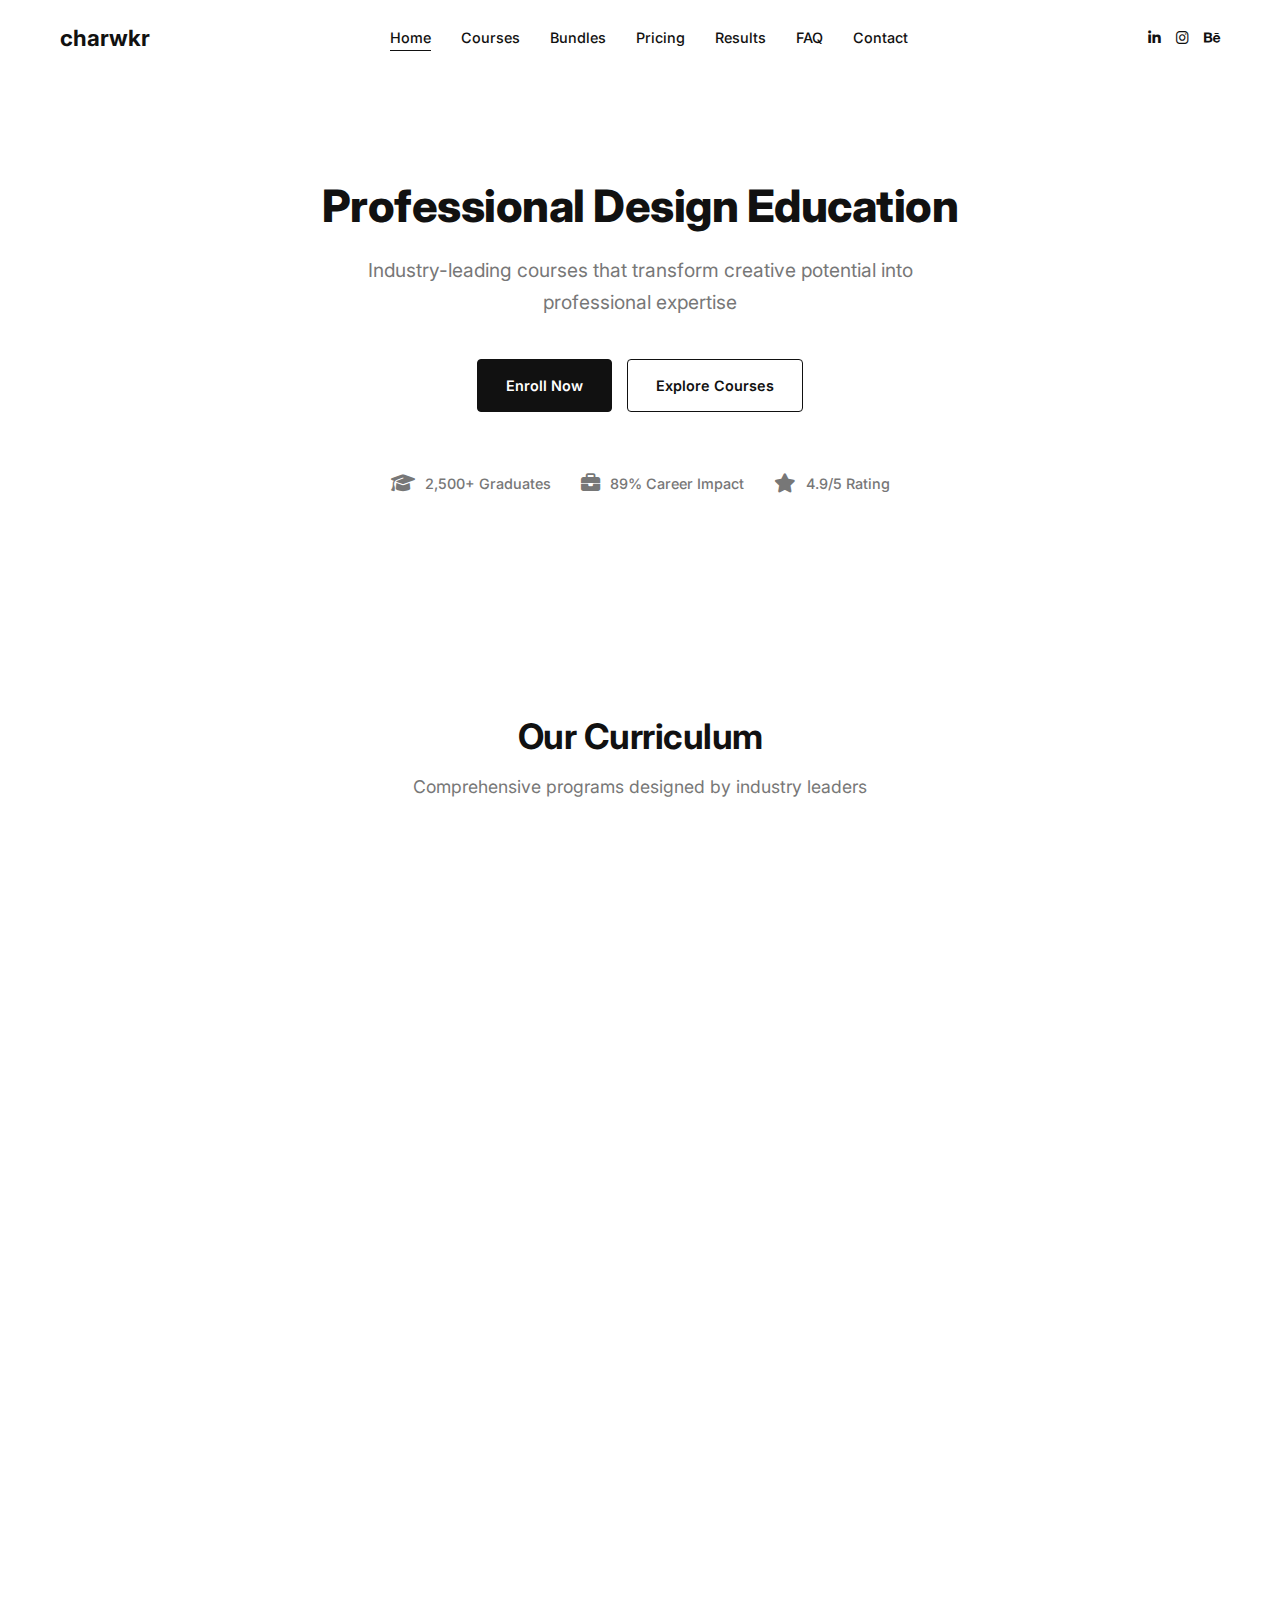
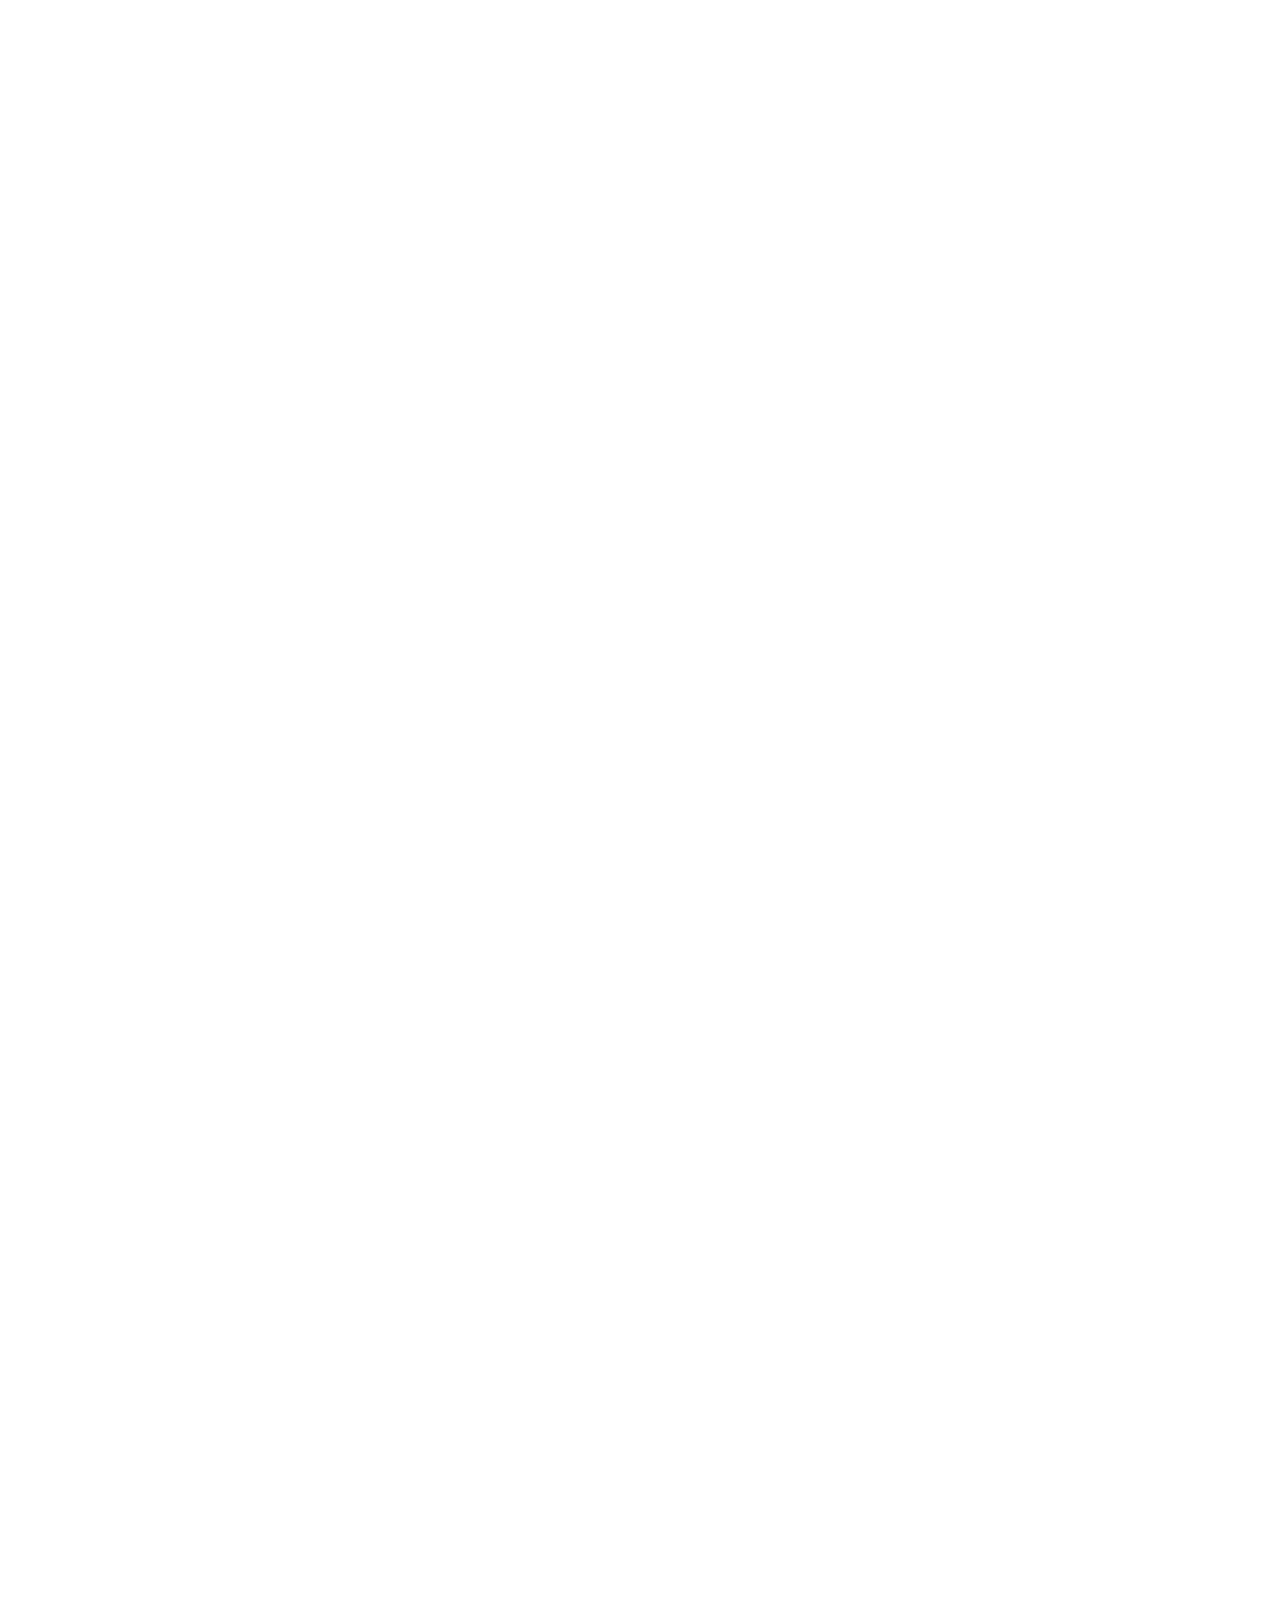
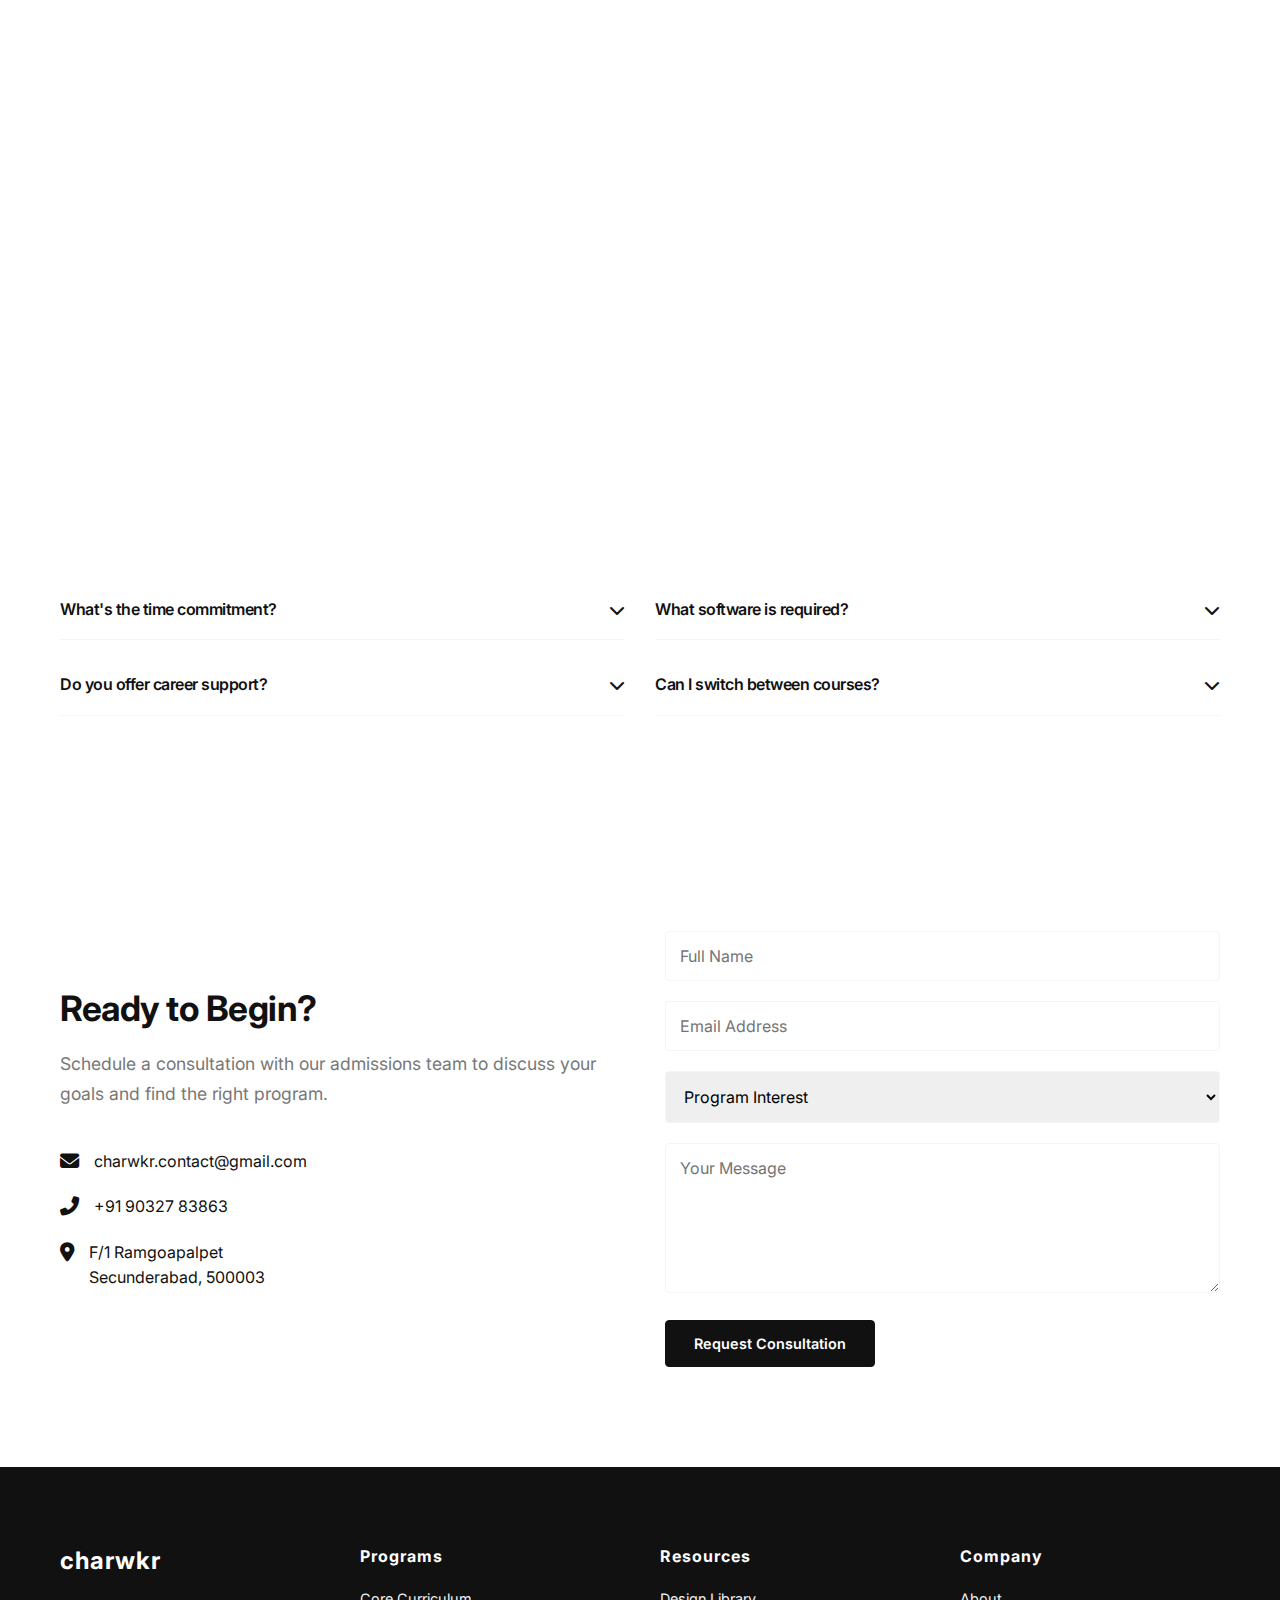
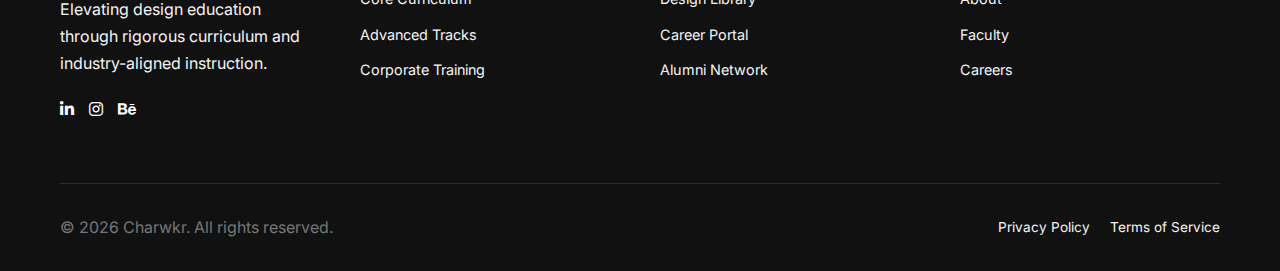
<file: index.html>
<!DOCTYPE html>
<html lang="en">
<head>
    <meta charset="UTF-8">
    <meta name="viewport" content="width=device-width, initial-scale=1.0">
    <title>Charwkr - Professional Design Education</title>
    <link rel="stylesheet" href="https://cdnjs.cloudflare.com/ajax/libs/font-awesome/6.4.0/css/all.min.css">
    <link rel="stylesheet" href="styles.css">
    <link href="https://fonts.googleapis.com/css2?family=Inter:wght@300;400;500;600;700;800&display=swap" rel="stylesheet">
</head>
<body>
    <!-- Header -->
    <header>
        <div class="container">
            <nav>
                <div class="logo">charwkr</div>
                <ul class="nav-links">
                    <li><a href="#home" class="active">Home</a></li>
                    <li><a href="#courses">Courses</a></li>
                    <li><a href="#recommended">Bundles</a></li>
                    <li><a href="#pricing">Pricing</a></li>
                    <li><a href="#testimonials">Results</a></li>
                    <li><a href="#faq">FAQ</a></li>
                    <li><a href="#contact">Contact</a></li>
                </ul>
                <div class="social-nav">
                     <a href="https://www.linkedin.com/in/charwkr/" target="_blank" rel="noopener noreferrer"><i class="fab fa-linkedin-in"></i></a>
                     <a href="https://www.instagram.com/ymchar/" target="_blank" rel="noopener noreferrer"><i class="fab fa-instagram"></i></a>
                     <a href="https://www.behance.net/charwkr" target="_blank" rel="noopener noreferrer"><i class="fab fa-behance"></i></a>
                </div>
                <div class="mobile-menu">
                    <i class="fas fa-bars"></i>
                </div>
            </nav>
        </div>
    </header>

    <!-- Hero Section -->
    <section class="hero" id="home">
        <div class="container">
            <div class="hero-content">
                <h1>Professional Design Education</h1>
                <p class="subtitle">Industry-leading courses that transform creative potential into professional expertise</p>
                <div class="cta-container">
                    <a href="#pricing" class="cta-button primary">Enroll Now</a>
                    <a href="#courses" class="cta-button secondary">Explore Courses</a>
                </div>
                <div class="trust-badges">
                    <div class="badge-item">
                        <i class="fas fa-graduation-cap"></i>
                        <span>2,500+ Graduates</span>
                    </div>
                    <div class="badge-item">
                        <i class="fas fa-briefcase"></i>
                        <span>89% Career Impact</span>
                    </div>
                    <div class="badge-item">
                        <i class="fas fa-star"></i>
                        <span>4.9/5 Rating</span>
                    </div>
                </div>
            </div>
        </div>
    </section>

    <!-- Courses Section -->
    <section class="section" id="courses">
        <div class="container">
            <div class="section-header">
                <h2 class="section-title">Our Curriculum</h2>
                <p class="section-subtitle">Comprehensive programs designed by industry leaders</p>
            </div>
            <div class="courses-grid">
                <div class="course-card">
                    <div class="course-icon"><i class="fas fa-vector-square"></i></div>
                    <h3>Fundamentals Mastery</h3>
                    <p>12-week intensive covering design theory, composition, and visual communication principles.</p>
                    <div class="course-meta">
                        <span><i class="far fa-clock"></i> 80 Hours</span>
                        <span><i class="fas fa-layer-group"></i> Beginner</span>
                    </div>
                </div>
                <div class="course-card">
                    <div class="course-icon"><i class="fas fa-pen-fancy"></i></div>
                    <h3>Adobe Creative Suite</h3>
                    <p>Master Photoshop, Illustrator, and InDesign through project-based learning and real-world applications.</p>
                    <div class="course-meta">
                        <span><i class="far fa-clock"></i> 120 Hours</span>
                        <span><i class="fas fa-layer-group"></i> Intermediate</span>
                    </div>
                </div>
                <div class="course-card">
                    <div class="course-icon"><i class="fas fa-atom"></i></div>
                    <h3>Brand Systems</h3>
                    <p>Develop comprehensive brand identities from strategy to visual implementation across all touchpoints.</p>
                    <div class="course-meta">
                        <span><i class="far fa-clock"></i> 100 Hours</span>
                        <span><i class="fas fa-layer-group"></i> Advanced</span>
                    </div>
                </div>
            </div>
        </div>
    </section>

    <!-- Recommended Section -->
    <section class="section" id="recommended">
        <div class="container">
            <div class="section-header">
                <h2 class="section-title">Recommended Bundles</h2>
                <p class="section-subtitle">Curated learning paths for specific career outcomes</p>
            </div>
            <div class="bundle-grid">
                <div class="bundle-card">
                    <h3>Designer Foundation</h3>
                    <p class="bundle-description">Everything you need to start your design career with confidence.</p>
                    <ul class="bundle-courses">
                        <li><i class="fas fa-check"></i> Fundamentals Mastery</li>
                        <li><i class="fas fa-check"></i> Adobe Creative Suite</li>
                        <li><i class="fas fa-check"></i> Portfolio Development</li>
                    </ul>
                    <div class="bundle-price">₹1,499 <span>(₹1,999 value)</span></div>
                    <a href="#pricing" class="cta-button primary">Get Bundle</a>
                </div>
                <div class="bundle-card">
                    <h3>Senior Designer Track</h3>
                    <p class="bundle-description">Advanced skills for designers ready to move into leadership roles.</p>
                    <ul class="bundle-courses">
                        <li><i class="fas fa-check"></i> Brand Systems</li>
                        <li><i class="fas fa-check"></i> Design Strategy</li>
                        <li><i class="fas fa-check"></i> Team Management</li>
                    </ul>
                    <div class="bundle-price">₹2,199 <span>(₹2,699 value)</span></div>
                    <a href="#pricing" class="cta-button primary">Get Bundle</a>
                </div>
            </div>
        </div>
    </section>

    <!-- Pricing Section -->
    <section class="section" id="pricing">
        <div class="container">
            <div class="section-header">
                <h2 class="section-title">Investment Options</h2>
                <p class="section-subtitle">Flexible plans to match your learning goals</p>
            </div>
            <div class="pricing-grid">
                <div class="pricing-card">
                    <h3>Starter</h3>
                    <div class="price">₹1999<span>/month</span></div>
                    <ul class="features">
                        <li><i class="fas fa-check"></i> 1 Course Monthly</li>
                        <li><i class="fas fa-check"></i> Community Access</li>
                        <li><i class="fas fa-check"></i> Basic Support</li>
                    </ul>
                    <a href="#" class="cta-button secondary">Start Learning</a>
                </div>
                <div class="pricing-card featured">
                    <div class="featured-badge">Recommended</div>
                    <h3>Professional</h3>
                    <div class="price">₹3999<span>/month</span></div>
                    <ul class="features">
                        <li><i class="fas fa-check"></i> Unlimited Courses</li>
                        <li><i class="fas fa-check"></i> Bi-weekly Mentoring</li>
                        <li><i class="fas fa-check"></i> Certification</li>
                        <li><i class="fas fa-check"></i> Portfolio Review</li>
                    </ul>
                    <a href="#" class="cta-button primary">Enroll Now</a>
                </div>
                <div class="pricing-card">
                    <h3>Enterprise</h3>
                    <div class="price">₹5999<span>/month</span></div>
                    <ul class="features">
                        <li><i class="fas fa-check"></i> Unlimited Courses</li>
                        <li><i class="fas fa-check"></i> Weekly 1:1 Mentoring</li>
                        <li><i class="fas fa-check"></i> Premium Certification</li>
                        <li><i class="fas fa-check"></i> Job Placement Support</li>
                    </ul>
                    <a href="#" class="cta-button secondary">Contact Sales</a>
                </div>
            </div>
        </div>
    </section>

    <!-- Testimonials Section -->
    <section class="section" id="testimonials">
        <div class="container">
            <div class="section-header">
                <h2 class="section-title">Career Transformations</h2>
                <p class="section-subtitle">Where our graduates are now</p>
            </div>
            <div class="testimonials-grid">
                <div class="testimonial-card">
                    <div class="testimonial-content">
                        <p>The portfolio program gave me the confidence and materials to transition from marketing to product design. Tripled my salary in 18 months.</p>
                    </div>
                    <div class="testimonial-author">
                        <div class="author-avatar"></div>
                        <div class="author-info">
                            <h4>Sai Krishna</h4>
                            <p>Senior Product Designer, TechCorp</p>
                        </div>
                    </div>
                </div>
                <div class="testimonial-card">
                    <div class="testimonial-content">
                        <p>As a self-taught designer, Charwkr filled critical knowledge gaps. Landed my first agency role with a 40% pay increase after completing the brand systems course.</p>
                    </div>
                    <div class="testimonial-author">
                        <div class="author-avatar"></div>
                        <div class="author-info">
                            <h4>Jai Ram</h4>
                            <p>Founder & Designer, PrintSmart</p>
                        </div>
                    </div>
                </div>
            </div>
        </div>
    </section>

    <!-- FAQ Section -->
    <section class="section" id="faq">
        <div class="container">
            <div class="section-header">
                <h2 class="section-title">Common Questions</h2>
                <p class="section-subtitle">Everything you need to know</p>
            </div>
            <div class="faq-grid">
                <div class="faq-column">
                    <div class="faq-item">
                        <div class="faq-question">
                            <h4>What's the time commitment?</h4>
                            <i class="fas fa-chevron-down"></i>
                        </div>
                        <div class="faq-answer">
                            <p>Most students dedicate 10-15 hours weekly. Courses range from 4-16 weeks with flexible scheduling options for working professionals.</p>
                        </div>
                    </div>
                    <div class="faq-item">
                        <div class="faq-question">
                            <h4>Do you offer career support?</h4>
                            <i class="fas fa-chevron-down"></i>
                        </div>
                        <div class="faq-answer">
                            <p>Yes, our Professional plan includes resume reviews, portfolio optimization, and interview preparation. We've helped graduates land positions at top firms.</p>
                        </div>
                    </div>
                </div>
                <div class="faq-column">
                    <div class="faq-item">
                        <div class="faq-question">
                            <h4>What software is required?</h4>
                            <i class="fas fa-chevron-down"></i>
                        </div>
                        <div class="faq-answer">
                            <p>Adobe Creative Cloud is recommended but not required. We provide educational discounts and cover free alternatives in foundational courses.</p>
                        </div>
                    </div>
                    <div class="faq-item">
                        <div class="faq-question">
                            <h4>Can I switch between courses?</h4>
                            <i class="fas fa-chevron-down"></i>
                        </div>
                        <div class="faq-answer">
                            <p>Absolutely. Our platform allows you to pause, switch, or stack courses based on your evolving interests and schedule.</p>
                        </div>
                    </div>
                </div>
            </div>
        </div>
    </section>

    <!-- Contact Section -->
    <section class="section" id="contact">
        <div class="container">
            <div class="contact-grid">
                <div class="contact-info">
                    <h2>Ready to Begin?</h2>
                    <p>Schedule a consultation with our admissions team to discuss your goals and find the right program.</p>
                    <div class="contact-details">
                        <div class="detail-item">
                            <i class="fas fa-envelope"></i>
                            <span>charwkr.contact@gmail.com</span>
                        </div>
                        <div class="detail-item">
                            <i class="fas fa-phone-alt"></i>
                            <span>+91 90327 83863</span>
                        </div>
                        <div class="detail-item">
                            <i class="fas fa-map-marker-alt"></i>
                            <span>F/1 Ramgoapalpet<br>Secunderabad, 500003</span>
                        </div>
                    </div>
                </div>
                <div class="contact-form">
                 <form id="contactForm" action="https://formspree.io/f/mdkgbjqk" method="POST">
                  <div class="form-group">
                   <input type="text" name="name" placeholder="Full Name" required>
                </div>
                <div class="form-group">
                 <input type="email" name="_replyto" placeholder="Email Address" required>
                </div>
                <div class="form-group">
                 <select name="program" required>
                  <option value="" disabled selected>Program Interest</option>
                   <option>Fundamentals Mastery</option>
                    <option>Adobe Creative Suite</option>
                     <option>Brand Systems</option>
                  </select>
                </div>
                <div class="form-group">
                 <textarea name="message" placeholder="Your Message" required></textarea>
                </div>
                <button type="submit" class="cta-button primary">Request Consultation</button>
                </form>
                </div>
            </div>
        </div>
    </section>

    <!-- Footer -->
    <footer>
        <div class="container">
            <div class="footer-grid">
                <div class="footer-brand">
                    <h3>charwkr</h3>
                    <p>Elevating design education through rigorous curriculum and industry-aligned instruction.</p>
                    <div class="social-links">
                         <a href="https://www.linkedin.com/in/charwkr/" target="_blank" rel="noopener noreferrer"><i class="fab fa-linkedin-in"></i></a>
                         <a href="https://www.instagram.com/ymchar/" target="_blank" rel="noopener noreferrer"><i class="fab fa-instagram"></i></a>
                         <a href="https://www.behance.net/charwkr" target="_blank" rel="noopener noreferrer"><i class="fab fa-behance"></i></a>
                    </div>
                </div>
                <div class="footer-links">
                    <h4>Programs</h4>
                    <ul>
                        <li><a href="#">Core Curriculum</a></li>
                        <li><a href="#">Advanced Tracks</a></li>
                        <li><a href="#">Corporate Training</a></li>
                    </ul>
                </div>
                <div class="footer-links">
                    <h4>Resources</h4>
                    <ul>
                        <li><a href="#">Design Library</a></li>
                        <li><a href="#">Career Portal</a></li>
                        <li><a href="#">Alumni Network</a></li>
                    </ul>
                </div>
                <div class="footer-links">
                    <h4>Company</h4>
                    <ul>
                        <li><a href="#">About</a></li>
                        <li><a href="#">Faculty</a></li>
                        <li><a href="#">Careers</a></li>
                    </ul>
                </div>
            </div>
            <div class="footer-bottom">
                <p>&copy; <span id="current-year"></span> Charwkr. All rights reserved.</p>
                <div class="legal-links">
                    <a href="#">Privacy Policy</a>
                    <a href="#">Terms of Service</a>
                </div>
            </div>
        </div>
    </footer>
    <script src="script.js"></script>
</body>
</html>
</file>
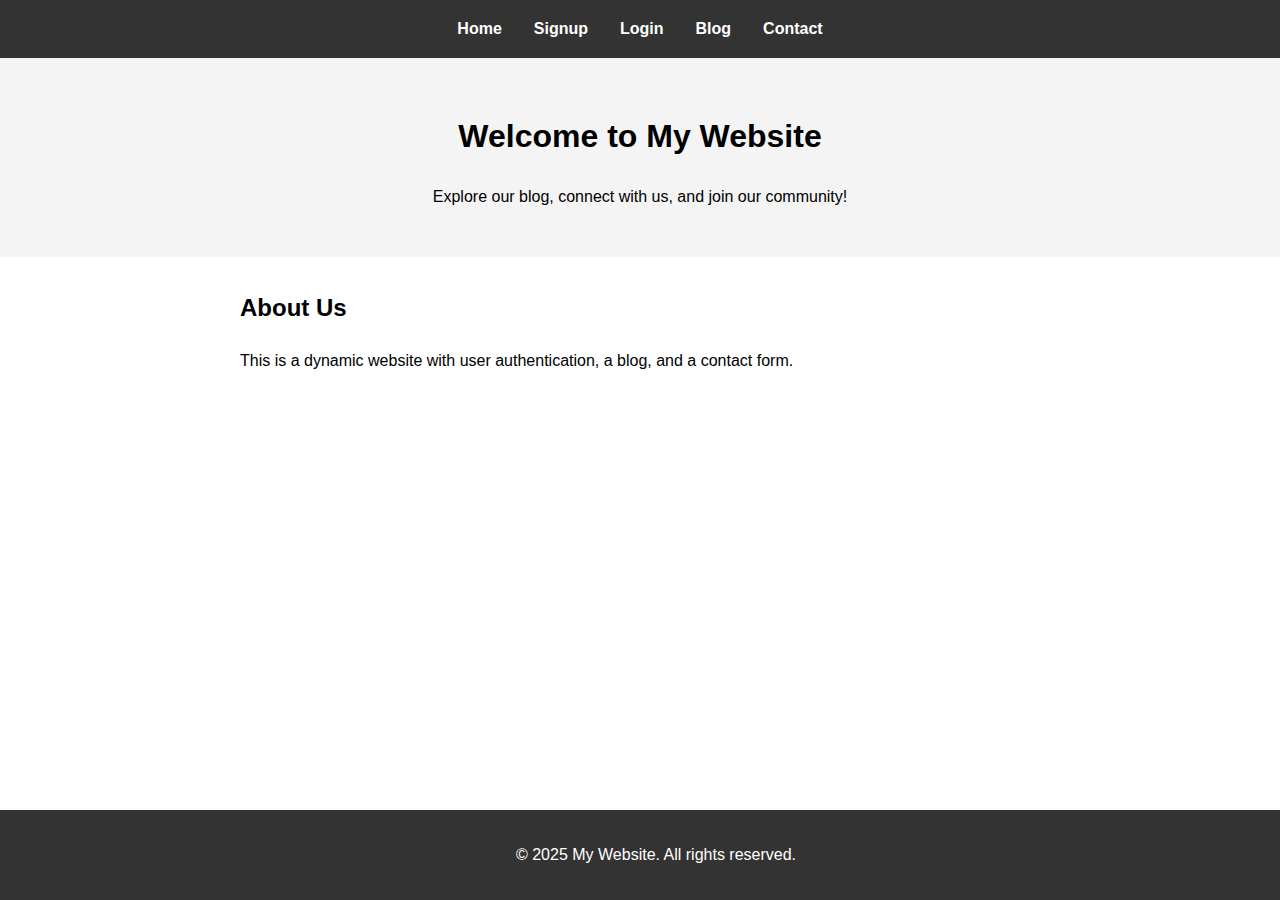
<file: frontend/index.html>
<!DOCTYPE html>
<html lang="en">
<head>
    <meta charset="UTF-8">
    <meta name="viewport" content="width=device-width, initial-scale=1.0">
    <title>Home - My Website</title>
    <link rel="stylesheet" href="css/styles.css">
</head>
<body>
    <nav>
        <ul>
            <li><a href="index.html">Home</a></li>
            <li><a href="signup.html">Signup</a></li>
            <li><a href="login.html">Login</a></li>
            <li><a href="blog.html">Blog</a></li>
            <li><a href="contact.html">Contact</a></li>
        </ul>
    </nav>
    <header>
        <h1>Welcome to My Website</h1>
        <p>Explore our blog, connect with us, and join our community!</p>
    </header>
    <main>
        <section>
            <h2>About Us</h2>
            <p>This is a dynamic website with user authentication, a blog, and a contact form.</p>
        </section>
    </main>
    <footer>
        <p>&copy; 2025 My Website. All rights reserved.</p>
    </footer>
    <script src="js/main.js"></script>
</body>
</html>
</file>
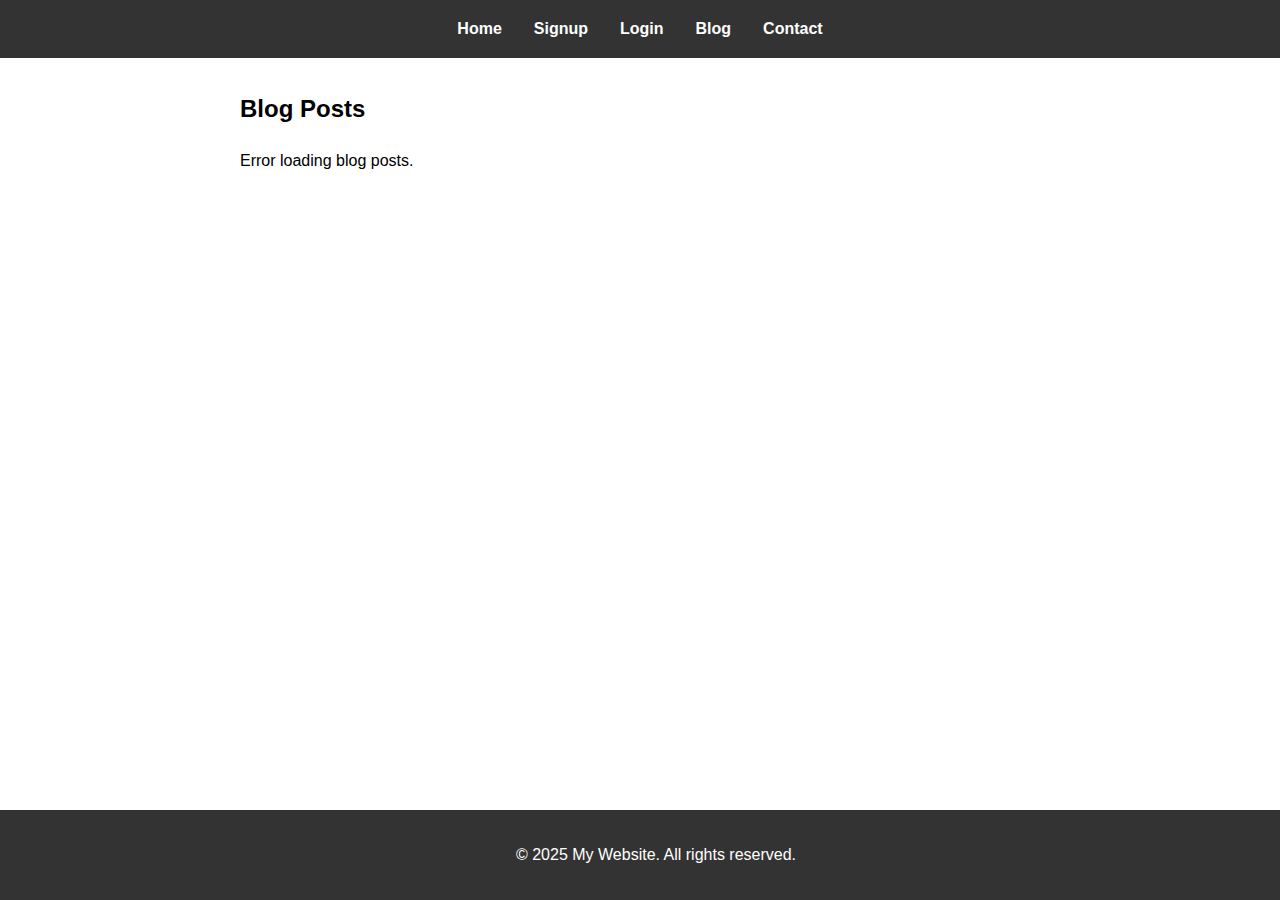
<file: frontend/blog.html>
<!DOCTYPE html>
<html lang="en">
<head>
    <meta charset="UTF-8">
    <meta name="viewport" content="width=device-width, initial-scale=1.0">
    <title>Blog - My Website</title>
    <link rel="stylesheet" href="css/styles.css">
</head>
<body>
    <nav>
        <ul>
            <li><a href="index.html">Home</a></li>
            <li><a href="signup.html">Signup</a></li>
            <li><a href="login.html">Login</a></li>
            <li><a href="blog.html">Blog</a></li>
            <li><a href="contact.html">Contact</a></li>
        </ul>
    </nav>
    <main>
        <section>
            <h2>Blog Posts</h2>
            <div id="blog-posts"></div>
        </section>
    </main>
    <footer>
        <p>&copy; 2025 My Website. All rights reserved.</p>
    </footer>
    <script src="js/main.js"></script>
</body>
</html>
</file>
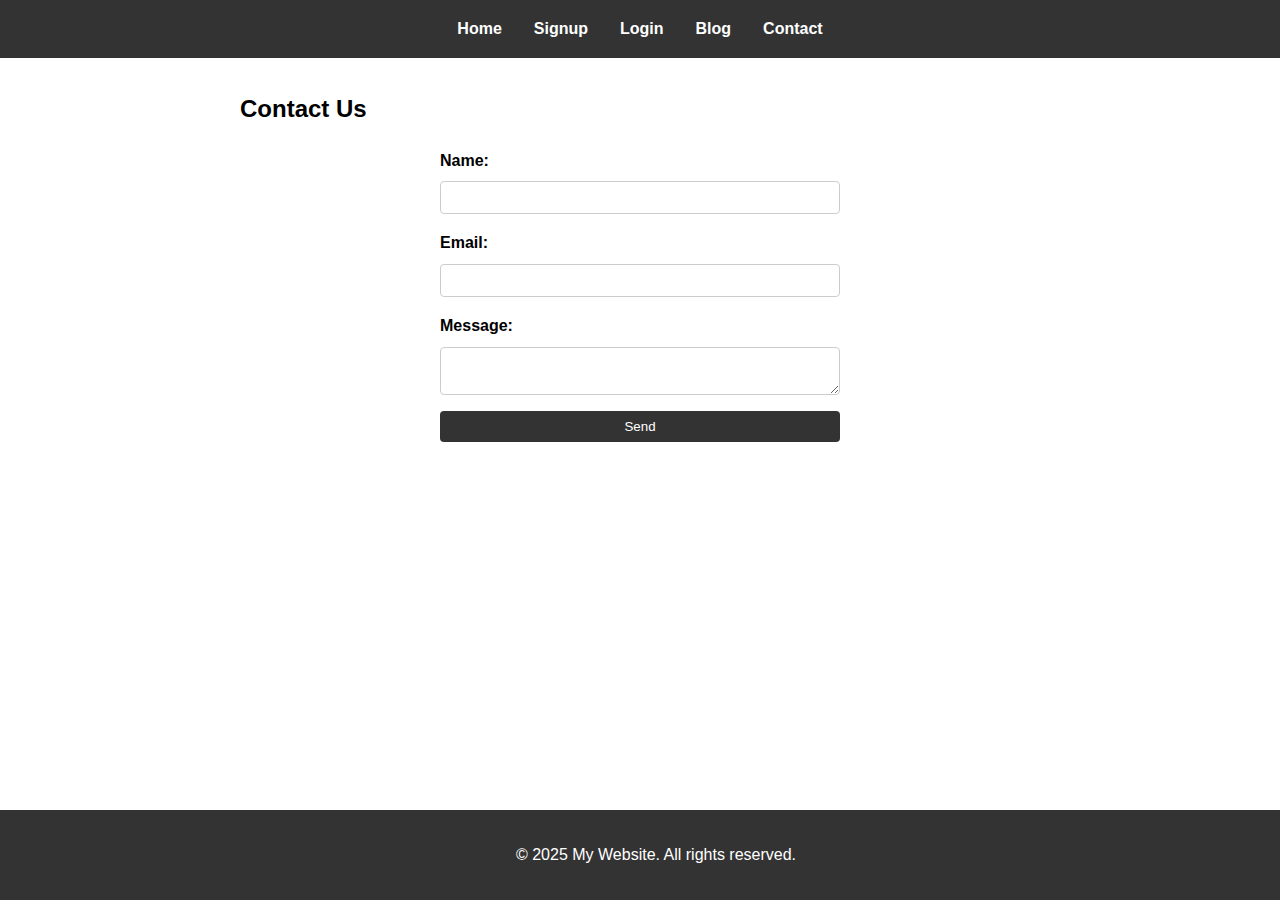
<file: frontend/contact.html>
<!DOCTYPE html>
<html lang="en">
<head>
    <meta charset="UTF-8">
    <meta name="viewport" content="width=device-width, initial-scale=1.0">
    <title>Contact - My Website</title>
    <link rel="stylesheet" href="css/styles.css">
</head>
<body>
    <nav>
        <ul>
            <li><a href="index.html">Home</a></li>
            <li><a href="signup.html">Signup</a></li>
            <li><a href="login.html">Login</a></li>
            <li><a href="blog.html">Blog</a></li>
            <li><a href="contact.html">Contact</a></li>
        </ul>
    </nav>
    <main>
        <section>
            <h2>Contact Us</h2>
            <form id="contact-form">
                <label for="name">Name:</label>
                <input type="text" id="name" name="name" required>
                <label for="email">Email:</label>
                <input type="email" id="email" name="email" required>
                <label for="message">Message:</label>
                <textarea id="message" name="message" required></textarea>
                <button type="submit">Send</button>
            </form>
            <p id="contact-message"></p>
        </section>
    </main>
    <footer>
        <p>&copy; 2025 My Website. All rights reserved.</p>
    </footer>
    <script src="js/main.js"></script>
</body>
</html>
</file>
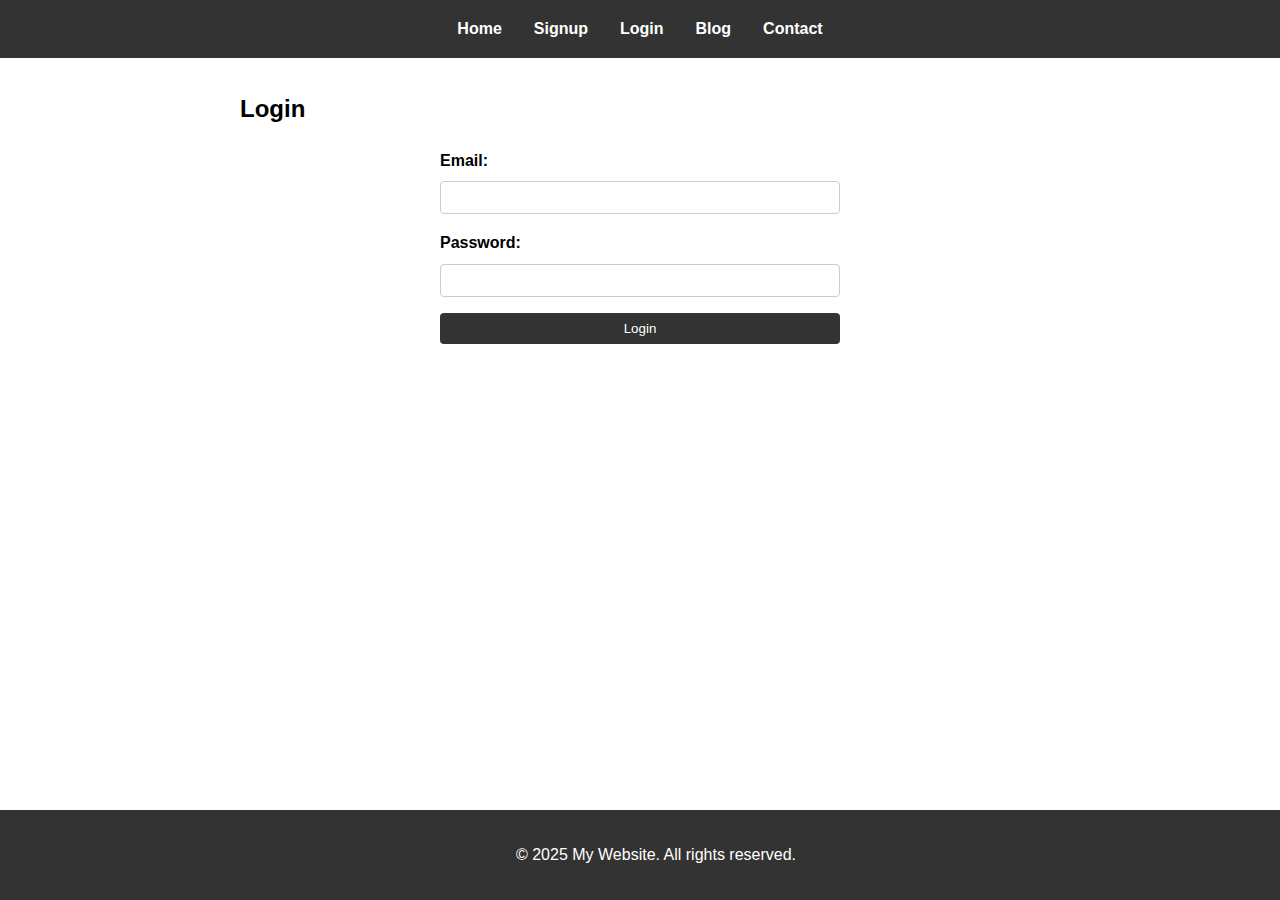
<file: frontend/login.html>
<!DOCTYPE html>
<html lang="en">
<head>
    <meta charset="UTF-8">
    <meta name="viewport" content="width=device-width, initial-scale=1.0">
    <title>Login - My Website</title>
    <link rel="stylesheet" href="css/styles.css">
</head>
<body>
    <nav>
        <ul>
            <li><a href="index.html">Home</a></li>
            <li><a href="signup.html">Signup</a></li>
            <li><a href="login.html">Login</a></li>
            <li><a href="blog.html">Blog</a></li>
            <li><a href="contact.html">Contact</a></li>
        </ul>
    </nav>
    <main>
        <section>
            <h2>Login</h2>
            <form id="login-form">
                <label for="email">Email:</label>
                <input type="email" id="email" name="email" required>
                <label for="password">Password:</label>
                <input type="password" id="password" name="password" required>
                <button type="submit">Login</button>
            </form>
            <p id="login-message"></p>
        </section>
    </main>
    <footer>
        <p>&copy; 2025 My Website. All rights reserved.</p>
    </footer>
    <script src="js/main.js"></script>
</body>
</html>
</file>
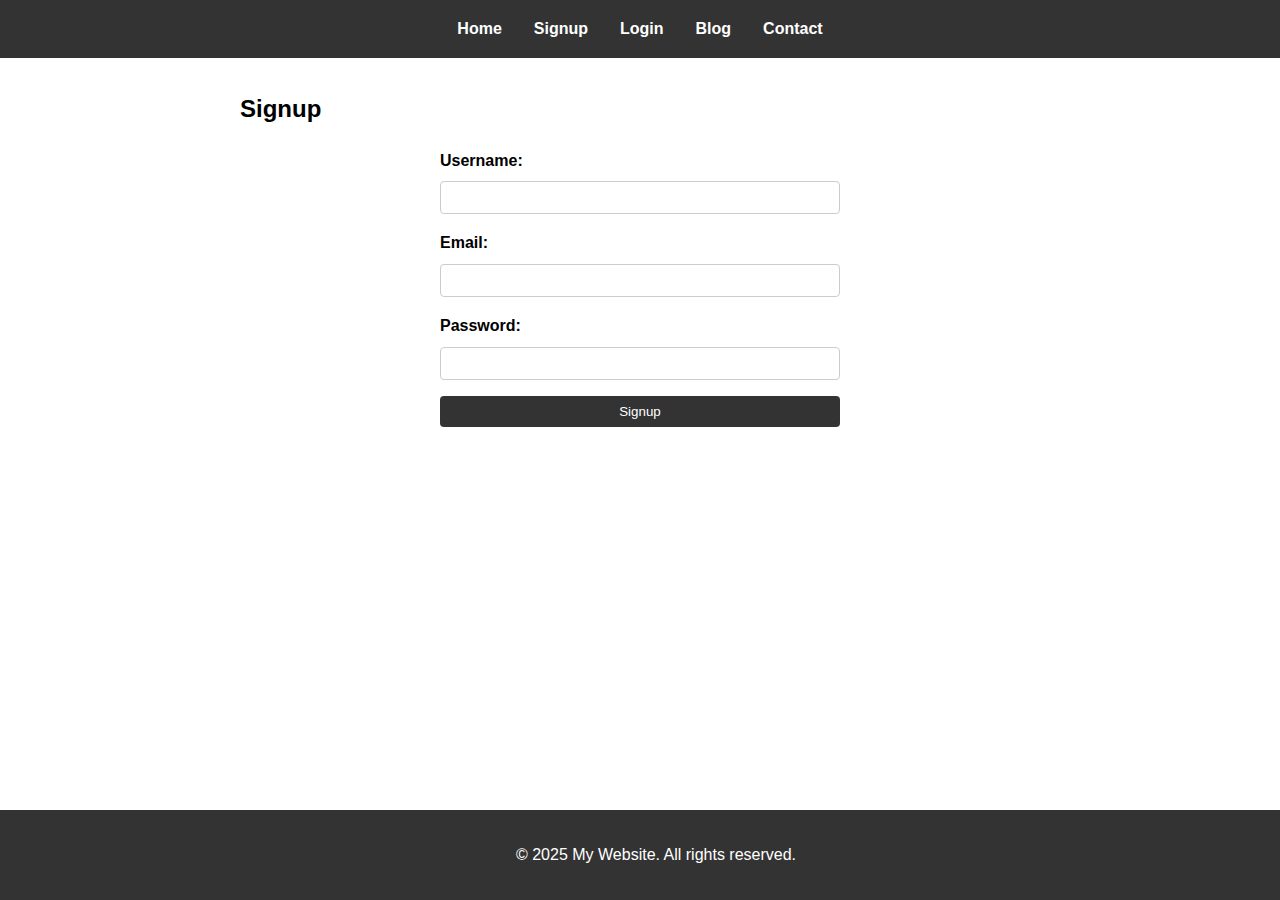
<file: frontend/signup.html>
<!DOCTYPE html>
<html lang="en">
<head>
    <meta charset="UTF-8">
    <meta name="viewport" content="width=device-width, initial-scale=1.0">
    <title>Signup - My Website</title>
    <link rel="stylesheet" href="css/styles.css">
</head>
<body>
    <nav>
        <ul>
            <li><a href="index.html">Home</a></li>
            <li><a href="signup.html">Signup</a></li>
            <li><a href="login.html">Login</a></li>
            <li><a href="blog.html">Blog</a></li>
            <li><a href="contact.html">Contact</a></li>
        </ul>
    </nav>
    <main>
        <section>
            <h2>Signup</h2>
            <form id="signup-form">
                <label for="username">Username:</label>
                <input type="text" id="username" name="username" required>
                <label for="email">Email:</label>
                <input type="email" id="email" name="email" required>
                <label for="password">Password:</label>
                <input type="password" id="password" name="password" required>
                <button type="submit">Signup</button>
            </form>
            <p id="signup-message"></p>
        </section>
    </main>
    <footer>
        <p>&copy; 2025 My Website. All rights reserved.</p>
    </footer>
    <script src="js/main.js"></script>
</body>
</html>
</file>
<file: styles.css>
:root {
    --black: #111111;
    --dark-gray: #2D2D2D;
    --medium-gray: #777777;
    --light-gray: #F5F5F5;
    --white: #FFFFFF;
    --primary: #111111;
    --transition: all 0.2s cubic-bezier(0.215, 0.61, 0.355, 1);
}

* {
    margin: 0;
    padding: 0;
    box-sizing: border-box;
    font-family: 'Inter', sans-serif;
}

body {
    background-color: var(--white);
    color: var(--black);
    line-height: 1.6;
    font-weight: 400;
    -webkit-font-smoothing: antialiased;
}

.container {
    width: 100%;
    max-width: 1200px;
    margin: 0 auto;
    padding: 0 20px;
}

/* Typography */
h1, h2, h3, h4 {
    font-weight: 700;
    line-height: 1.2;
    letter-spacing: -0.5px;
}

h1 {
    font-size: 2.8rem;
    font-weight: 800;
}

h2 {
    font-size: 2.2rem;
}

h3 {
    font-size: 1.4rem;
}

p {
    font-size: 1rem;
    color: var(--medium-gray);
    line-height: 1.7;
}

/* Header */
header {
    background-color: var(--white);
    position: fixed;
    width: 100%;
    top: 0;
    z-index: 1000;
    transition: var(--transition);
    padding: 20px 0;
}

nav {
    display: flex;
    justify-content: space-between;
    align-items: center;
}

.logo {
    font-size: 1.4rem;
    font-weight: 700;
    color: var(--black);
}

.nav-links {
    display: flex;
    align-items: center;
    list-style: none;
}

.nav-links li {
    margin-left: 30px;
}

.nav-links a {
    text-decoration: none;
    color: var(--black);
    font-weight: 500;
    font-size: 0.9rem;
    transition: var(--transition);
    position: relative;
    padding: 5px 0;
}

.nav-links a::after {
    content: '';
    position: absolute;
    bottom: 0;
    left: 0;
    width: 0;
    height: 1px;
    background-color: var(--black);
    transition: var(--transition);
}

.nav-links a:hover::after,
.nav-links a.active::after {
    width: 100%;
}

.social-nav {
    display: flex;
    gap: 15px;
    margin-left: 30px;
}

.social-nav a {
    color: var(--black);
    font-size: 0.9rem;
    transition: var(--transition);
}

.social-nav a:hover {
    opacity: 0.7;
}

.mobile-menu {
    display: none;
    font-size: 1.5rem;
    cursor: pointer;
}

/* Hero Section */
.hero {
    padding: 180px 0 120px;
    text-align: center;
}

.hero-content {
    max-width: 800px;
    margin: 0 auto;
}

.hero h1 {
    margin-bottom: 20px;
}

.subtitle {
    font-size: 1.2rem;
    margin-bottom: 40px;
    color: var(--medium-gray);
    max-width: 600px;
    margin-left: auto;
    margin-right: auto;
}

.cta-container {
    display: flex;
    justify-content: center;
    gap: 15px;
    margin-bottom: 60px;
}

.cta-button {
    padding: 14px 28px;
    border-radius: 4px;
    text-decoration: none;
    font-weight: 600;
    font-size: 0.9rem;
    transition: var(--transition);
    display: inline-block;
    text-align: center;
}

.cta-button.primary {
    background-color: var(--black);
    color: var(--white);
    border: 1px solid var(--black);
}

.cta-button.primary:hover {
    background-color: transparent;
    color: var(--black);
}

.cta-button.secondary {
    background-color: transparent;
    color: var(--black);
    border: 1px solid var(--black);
}

.cta-button.secondary:hover {
    background-color: var(--black);
    color: var(--white);
}

.trust-badges {
    display: flex;
    justify-content: center;
    gap: 30px;
    flex-wrap: wrap;
}

.badge-item {
    display: flex;
    align-items: center;
    gap: 10px;
    font-size: 0.9rem;
    font-weight: 500;
    color: var(--medium-gray);
}

.badge-item i {
    font-size: 1.2rem;
}

/* Sections */
.section {
    padding: 100px 0;
}

.section-header {
    text-align: center;
    margin-bottom: 60px;
    max-width: 700px;
    margin-left: auto;
    margin-right: auto;
}

.section-title {
    margin-bottom: 15px;
}

.section-subtitle {
    font-size: 1.1rem;
}

/* Courses Grid */
.courses-grid {
    display: grid;
    grid-template-columns: repeat(auto-fit, minmax(300px, 1fr));
    gap: 30px;
}

.course-card {
    background-color: var(--white);
    border-radius: 8px;
    padding: 40px 30px;
    transition: var(--transition);
    border: 1px solid rgba(0, 0, 0, 0.05);
}

.course-card:hover {
    transform: translateY(-5px);
    box-shadow: 0 5px 15px rgba(0, 0, 0, 0.03);
}

.course-icon {
    font-size: 2rem;
    margin-bottom: 20px;
    color: var(--black);
}

.course-card h3 {
    margin-bottom: 15px;
}

.course-card p {
    margin-bottom: 20px;
    min-height: 60px;
}

.course-meta {
    display: flex;
    justify-content: space-between;
    font-size: 0.85rem;
    color: var(--medium-gray);
}

.course-meta span {
    display: flex;
    align-items: center;
    gap: 5px;
}

/* Bundle Grid */
.bundle-grid {
    display: grid;
    grid-template-columns: repeat(auto-fit, minmax(300px, 1fr));
    gap: 30px;
    max-width: 1000px;
    margin: 0 auto;
}

.bundle-card {
    background-color: var(--white);
    border-radius: 8px;
    padding: 40px 30px;
    transition: var(--transition);
    border: 1px solid rgba(0, 0, 0, 0.05);
}

.bundle-card:hover {
    transform: translateY(-5px);
    box-shadow: 0 5px 15px rgba(0, 0, 0, 0.03);
}

.bundle-card h3 {
    margin-bottom: 15px;
}

.bundle-description {
    margin-bottom: 20px;
    min-height: 60px;
}

.bundle-courses {
    list-style: none;
    margin: 20px 0;
}

.bundle-courses li {
    margin-bottom: 10px;
    padding-bottom: 10px;
    border-bottom: 1px solid var(--light-gray);
    display: flex;
    align-items: center;
    gap: 10px;
}

.bundle-price {
    font-size: 1.8rem;
    font-weight: 700;
    margin: 25px 0;
}

.bundle-price span {
    font-size: 0.9rem;
    font-weight: 400;
    opacity: 0.7;
}

/* Pricing Grid */
.pricing-grid {
    display: grid;
    grid-template-columns: repeat(auto-fit, minmax(300px, 1fr));
    gap: 30px;
    max-width: 1000px;
    margin: 0 auto;
}

.pricing-card {
    background-color: var(--white);
    border-radius: 8px;
    padding: 40px 30px;
    position: relative;
    border: 1px solid rgba(0, 0, 0, 0.05);
    transition: var(--transition);
}

.pricing-card:hover {
    transform: translateY(-5px);
    box-shadow: 0 5px 15px rgba(0, 0, 0, 0.03);
}

.pricing-card.featured {
    border: 1px solid var(--black);
}

.featured-badge {
    position: absolute;
    top: -12px;
    right: 20px;
    background-color: var(--black);
    color: var(--white);
    padding: 4px 15px;
    border-radius: 20px;
    font-size: 0.8rem;
    font-weight: 600;
}

.price {
    font-size: 2.2rem;
    font-weight: 700;
    margin: 20px 0;
}

.price span {
    font-size: 1rem;
    font-weight: 400;
    opacity: 0.7;
}

.features {
    list-style: none;
    margin: 30px 0;
}

.features li {
    margin-bottom: 15px;
    padding-bottom: 15px;
    border-bottom: 1px solid var(--light-gray);
    display: flex;
    align-items: center;
    gap: 10px;
}

.features li i {
    color: var(--black);
}

/* Testimonials */
.testimonials-grid {
    display: grid;
    grid-template-columns: repeat(auto-fit, minmax(300px, 1fr));
    gap: 30px;
}

.testimonial-card {
    background-color: var(--white);
    border-radius: 8px;
    padding: 30px;
    border: 1px solid rgba(0, 0, 0, 0.05);
}

.testimonial-content {
    margin-bottom: 25px;
    position: relative;
}

.testimonial-content::before {
    content: '"';
    font-size: 3rem;
    position: absolute;
    top: -20px;
    left: -10px;
    opacity: 0.1;
    font-family: serif;
}

.testimonial-author {
    display: flex;
    align-items: center;
    gap: 15px;
}

.author-avatar {
    width: 50px;
    height: 50px;
    border-radius: 50%;
    background-color: var(--light-gray);
}

.author-info h4 {
    margin-bottom: 5px;
}

.author-info p {
    font-size: 0.85rem;
    color: var(--medium-gray);
}

/* FAQ */
.faq-grid {
    display: grid;
    grid-template-columns: 1fr 1fr;
    gap: 30px;
}

.faq-item {
    margin-bottom: 15px;
    border-bottom: 1px solid var(--light-gray);
}

.faq-question {
    padding: 20px 0;
    display: flex;
    justify-content: space-between;
    align-items: center;
    cursor: pointer;
}

.faq-question h4 {
    font-weight: 600;
}

.faq-question i {
    transition: var(--transition);
}

.faq-item.active .faq-question i {
    transform: rotate(180deg);
}

.faq-answer {
    padding-bottom: 0;
    max-height: 0;
    overflow: hidden;
    transition: max-height 0.3s, padding-bottom 0.3s;
}

.faq-item.active .faq-answer {
    padding-bottom: 20px;
    max-height: 300px;
}

/* Contact */
.contact-grid {
    display: grid;
    grid-template-columns: 1fr 1fr;
    gap: 50px;
    align-items: center;
}

.contact-info h2 {
    margin-bottom: 20px;
}

.contact-info p {
    margin-bottom: 40px;
    font-size: 1.1rem;
}

.detail-item {
    display: flex;
    align-items: flex-start;
    gap: 15px;
    margin-bottom: 20px;
}

.detail-item i {
    font-size: 1.2rem;
    margin-top: 3px;
}

.form-group {
    margin-bottom: 20px;
}

.form-group input,
.form-group select,
.form-group textarea {
    width: 100%;
    padding: 14px;
    border: 1px solid var(--light-gray);
    border-radius: 4px;
    font-size: 1rem;
    transition: var(--transition);
}

.form-group input:focus,
.form-group select:focus,
.form-group textarea:focus {
    outline: none;
    border-color: var(--medium-gray);
}

.form-group textarea {
    min-height: 150px;
    resize: vertical;
}

/* Footer */
footer {
    background-color: var(--black);
    color: var(--white);
    padding: 80px 0 30px;
}

.footer-grid {
    display: grid;
    grid-template-columns: repeat(auto-fit, minmax(200px, 1fr));
    gap: 40px;
    margin-bottom: 60px;
}

.footer-brand h3 {
    font-size: 1.5rem;
    margin-bottom: 20px;
    letter-spacing: 1px;
}

.footer-brand p {
    color: var(--light-gray);
    margin-bottom: 20px;
}

.social-links {
    display: flex;
    gap: 15px;
}

.social-links a {
    color: var(--white);
    font-size: 1rem;
    transition: var(--transition);
}

.social-links a:hover {
    opacity: 0.7;
}

.footer-links h4 {
    font-size: 1rem;
    margin-bottom: 20px;
    letter-spacing: 1px;
}

.footer-links ul {
    list-style: none;
}

.footer-links li {
    margin-bottom: 10px;
}

.footer-links a {
    color: var(--light-gray);
    text-decoration: none;
    font-size: 0.9rem;
    transition: var(--transition);
}

.footer-links a:hover {
    color: var(--white);
}

.footer-bottom {
    display: flex;
    justify-content: space-between;
    align-items: center;
    padding-top: 30px;
    border-top: 1px solid var(--dark-gray);
    font-size: 0.85rem;
}

.legal-links {
    display: flex;
    gap: 20px;
}

.legal-links a {
    color: var(--light-gray);
    text-decoration: none;
    transition: var(--transition);
}

.legal-links a:hover {
    color: var(--white);
}

/* Responsive */
@media (max-width: 992px) {
    .nav-links {
        position: fixed;
        top: 80px;
        left: -100%;
        width: 100%;
        height: calc(100vh - 80px);
        background-color: var(--white);
        flex-direction: column;
        align-items: center;
        padding: 60px 20px;
        transition: left 0.3s;
    }
    
    .nav-links.active {
        left: 0;
    }
    
    .nav-links li {
        margin: 15px 0;
    }
    
    .social-nav {
        display: none;
    }
    
    .mobile-menu {
        display: block;
    }
    
    .hero {
        padding: 140px 0 80px;
    }
    
    h1 {
        font-size: 2.5rem;
    }
    
    .faq-grid {
        grid-template-columns: 1fr;
    }
    
    .contact-grid {
        grid-template-columns: 1fr;
        gap: 30px;
    }
}

@media (max-width: 768px) {
    .section {
        padding: 80px 0;
    }
    
    .courses-grid {
        grid-template-columns: 1fr;
    }
    
    .pricing-grid {
        grid-template-columns: 1fr;
        max-width: 400px;
    }
    
    .cta-container {
        flex-direction: column;
        gap: 15px;
    }
    
    .cta-button {
        width: 100%;
    }
    
    .trust-badges {
        flex-direction: column;
        gap: 15px;
    }
}

@media (max-width: 576px) {
    h1 {
        font-size: 2rem;
    }
    
    h2 {
        font-size: 1.8rem;
    }
    
    .section-header {
        margin-bottom: 40px;
    }
    
    .footer-bottom {
        flex-direction: column;
        gap: 15px;
        text-align: center;
    }
    
    .legal-links {
        flex-wrap: wrap;
        justify-content: center;
    }
}
</file>
<file: frontend/css/styles.css>
body {
    font-family: Arial, sans-serif;
    margin: 0;
    padding: 0;
    line-height: 1.6;
}

nav {
    background-color: #333;
    padding: 1rem;
}

nav ul {
    list-style: none;
    margin: 0;
    padding: 0;
    display: flex;
    justify-content: center;
}

nav ul li {
    margin: 0 1rem;
}

nav ul li a {
    color: white;
    text-decoration: none;
    font-weight: bold;
}

nav ul li a:hover {
    color: #ddd;
}

header {
    text-align: center;
    padding: 2rem;
    background-color: #f4f4f4;
}

main {
    max-width: 800px;
    margin: 2rem auto;
    padding: 0 1rem;
}

section {
    margin-bottom: 2rem;
}

form {
    display: flex;
    flex-direction: column;
    max-width: 400px;
    margin: 0 auto;
}

form label {
    margin-bottom: 0.5rem;
    font-weight: bold;
}

form input, form textarea {
    margin-bottom: 1rem;
    padding: 0.5rem;
    border: 1px solid #ccc;
    border-radius: 4px;
}

form button {
    padding: 0.5rem;
    background-color: #333;
    color: white;
    border: none;
    border-radius: 4px;
    cursor: pointer;
}

form button:hover {
    background-color: #555;
}

#blog-posts article {
    border-bottom: 1px solid #ccc;
    padding: 1rem 0;
}

footer {
    text-align: center;
    padding: 1rem;
    background-color: #333;
    color: white;
    position: fixed;
    bottom: 0;
    width: 100%;
}

@media (max-width: 600px) {
    nav ul {
        flex-direction: column;
        align-items: center;
    }

    nav ul li {
        margin: 0.5rem 0;
    }
}
</file>
